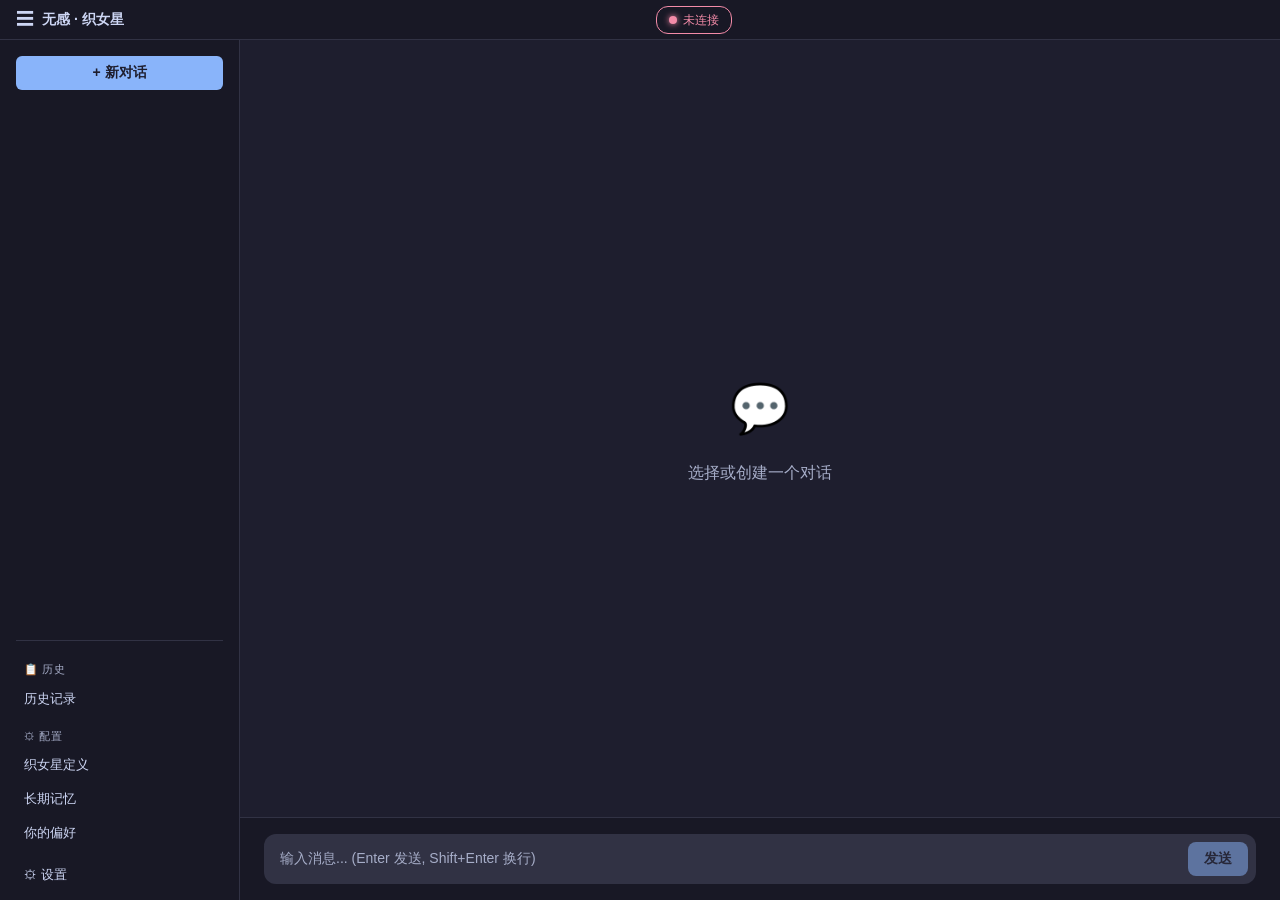
<file: src/Agent.GUI/wwwroot/index.html>
<!DOCTYPE html>
<html lang="zh-CN">
<head>
    <meta charset="utf-8" />
    <meta name="viewport" content="width=device-width, initial-scale=1.0" />
    <title>无感 · 织女星</title>
    <link href="css/app.css" rel="stylesheet" />
    <script src="js/ws-client.js"></script>
</head>
<body>
    <div class="app-container">
        <!-- 顶栏状态指示器 -->
        <header class="status-bar">
            <div class="status-bar-left">
                <span class="app-logo">☰</span>
                <span class="app-title">无感 · 织女星</span>
            </div>
            <div class="status-bar-center">
                <!-- Host 连接状态 -->
                <span class="status-indicator" id="host-status">
                    <span class="status-dot" id="host-dot"></span>
                    <span id="host-status-text">连接中...</span>
                </span>
            </div>
            <div class="status-bar-right">
                <span class="save-status" id="save-status"></span>
            </div>
        </header>

        <!-- 主体区域 -->
        <div class="main-content">
            <!-- 侧边栏 -->
            <aside class="sidebar">
                <button class="btn-new-chat" onclick="createNewSession()">
                    + 新对话
                </button>
                
                <div class="session-list" id="session-list">
                    <!-- 会话列表动态填充 -->
                </div>
                
                <div class="sidebar-divider"></div>
                
                <div class="sidebar-nav">
                    <div class="nav-section">
                        <span class="nav-section-title">📋 历史</span>
                        <button class="nav-item" data-view="history" onclick="switchView('history')">
                            历史记录
                        </button>
                    </div>
                    
                    <div class="nav-section">
                        <span class="nav-section-title">⚙ 配置</span>
                        <button class="nav-item" data-view="agent" onclick="switchView('agent')">
                            织女星定义
                        </button>
                        <button class="nav-item" data-view="memory" onclick="switchView('memory')">
                            长期记忆
                        </button>
                        <button class="nav-item" data-view="user" onclick="switchView('user')">
                            你的偏好
                        </button>
                    </div>
                    
                    <button class="nav-item" data-view="settings" onclick="switchView('settings')">
                        ⚙ 设置
                    </button>
                </div>
            </aside>

            <!-- 内容区域 -->
            <main class="content-area" id="content-area">
                <!-- 对话视图 (默认) -->
                <div class="chat-container" id="view-chat">
                    <div class="chat-messages" id="chat-messages">
                        <div class="empty-state">
                            <div class="empty-state-icon">💬</div>
                            <div class="empty-state-text">选择或创建一个对话</div>
                        </div>
                    </div>
                    <div class="chat-input-area">
                        <div class="chat-input-wrapper">
                            <textarea class="chat-input" id="chat-input" 
                                      placeholder="输入消息... (Enter 发送, Shift+Enter 换行)" 
                                      rows="1"
                                      onkeydown="handleInputKeydown(event)"></textarea>
                            <button class="btn-send" id="btn-send" onclick="sendMessage()" disabled>
                                发送
                            </button>
                            <button class="btn-cancel" id="btn-cancel" onclick="cancelTask()" style="display:none">
                                取消
                            </button>
                        </div>
                    </div>
                </div>

                <!-- 编辑器视图 -->
                <div class="editor-container" id="view-editor" style="display:none">
                    <div class="editor-pane">
                        <div class="editor-header">编辑</div>
                        <div class="editor-content">
                            <textarea class="editor-textarea" id="editor-textarea" 
                                      oninput="updatePreview()"></textarea>
                        </div>
                    </div>
                    <div class="editor-pane">
                        <div class="editor-header">预览</div>
                        <div class="editor-content">
                            <div class="preview-content" id="preview-content"></div>
                        </div>
                    </div>
                </div>

                <!-- 设置视图 -->
                <div class="settings-container" id="view-settings" style="display:none">
                    <h2 style="margin-bottom: 24px;">⚙ 设置</h2>
                    
                    <div class="settings-section">
                        <div class="settings-section-title">API 配置</div>
                        
                        <div class="settings-row">
                            <span class="settings-label">当前使用:</span>
                            <select class="settings-input" id="provider-select" onchange="switchProvider()">
                                <option value="mimo">MiMo API (小米 API)</option>
                                <option value="mimo-token-plan">MiMo Token Plan (小米订阅 API)</option>
                                <option value="deepseek">DeepSeek API (深度求索 API)</option>
                            </select>
                        </div>

                        <div id="provider-configs">
                            <!-- 提供商配置动态填充 -->
                        </div>
                    </div>

                    <div class="settings-section">
                        <div class="settings-section-title">模型选择</div>
                        
                        <div class="settings-row">
                            <span class="settings-label">当前模型:</span>
                            <select class="settings-input" id="model-select" onchange="switchModel()">
                                <!-- 模型选项动态填充 -->
                            </select>
                        </div>
                    </div>
                </div>

                <!-- 历史视图 -->
                <div id="view-history" style="display:none; padding: 24px;">
                    <h2 style="margin-bottom: 24px;">📋 历史记录</h2>
                    <input type="text" class="settings-input" placeholder="搜索历史对话..." 
                           style="width: 100%; margin-bottom: 12px;" id="history-search"
                           oninput="searchHistory()">
                    <div class="history-toolbar">
                        <button class="btn-action btn-sm" onclick="toggleSelectAllHistory()">全选</button>
                        <button class="btn-action btn-sm" id="btn-batch-delete" onclick="batchDeleteHistory()" disabled>批量删除</button>
                    </div>
                    <div id="history-list"></div>
                </div>
            </main>
        </div>
    </div>

    <script src="js/app.js"></script>
</body>
</html>
</file>
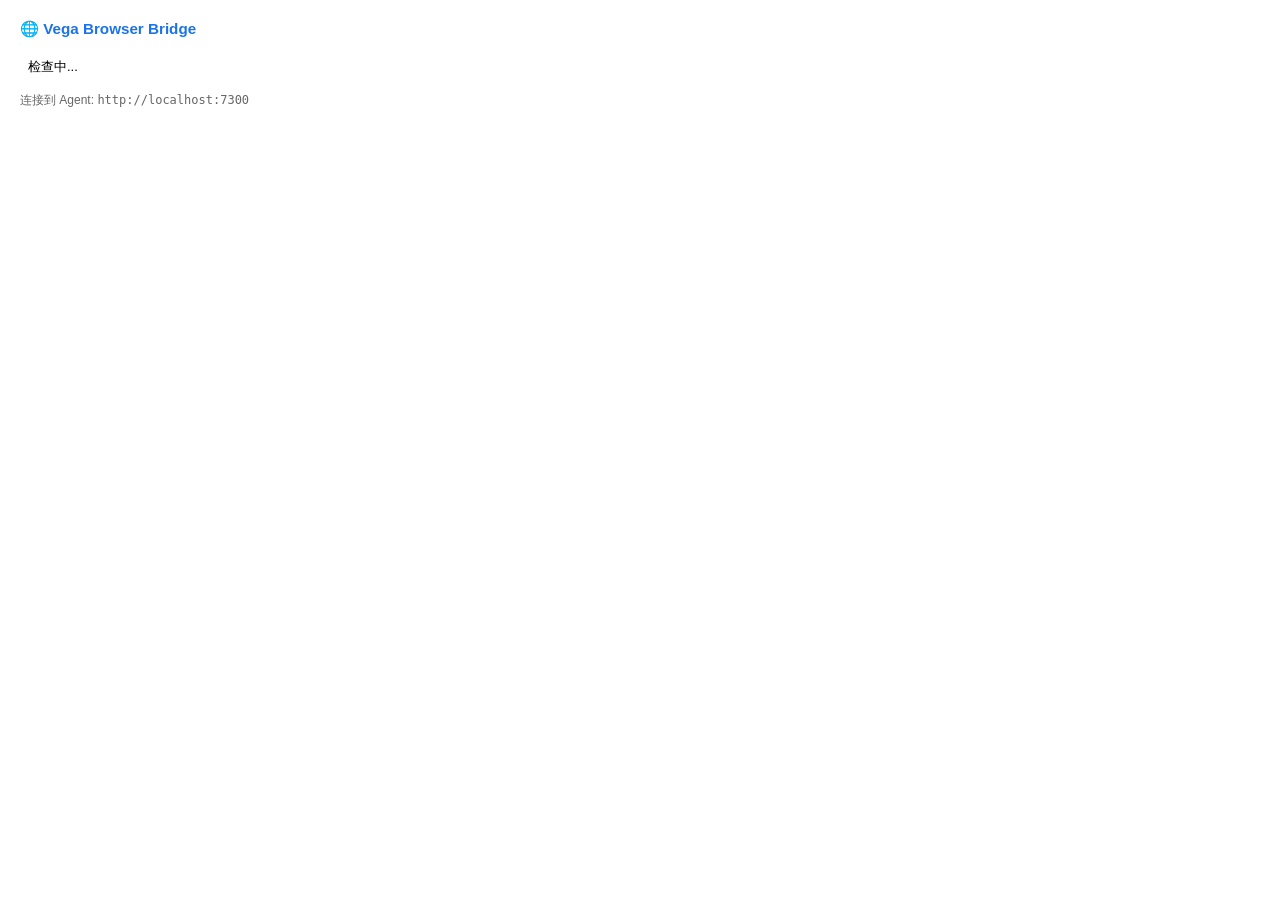
<file: tools/browser-extension/extension/popup.html>
<!DOCTYPE html>
<html>
<head>
  <meta charset="utf-8">
  <style>
    body { width: 300px; padding: 12px; font-family: 'Segoe UI', sans-serif; font-size: 13px; }
    h3 { margin: 0 0 12px; color: #1a73e8; }
    .status { padding: 8px; border-radius: 6px; margin-bottom: 8px; }
    .connected { background: #e8f5e9; color: #2e7d32; }
    .disconnected { background: #fce4ec; color: #c62828; }
    .polling { background: #fff3e0; color: #e65100; }
    .info { color: #666; font-size: 12px; margin-top: 8px; }
  </style>
</head>
<body>
  <h3>🌐 Vega Browser Bridge</h3>
  <div id="status" class="status">检查中...</div>
  <div class="info">连接到 Agent: <code>http://localhost:7300</code></div>
  <script src="popup.js"></script>
</body>
</html>
</file>
<file: src/Agent.GUI/wwwroot/css/app.css>
/* ============================================================================
 * 无感 · 织女星 — 全局样式
 * 深色主题配色方案
 * ============================================================================ */

:root {
    /* 配色方案 */
    --bg-primary: #1e1e2e;      /* 主背景 (深色) */
    --bg-secondary: #181825;    /* 侧边栏 */
    --bg-tertiary: #313244;     /* 卡片/输入框 */
    --text-primary: #cdd6f4;    /* 主文字 */
    --text-secondary: #a6adc8;  /* 次要文字 */
    --accent: #89b4fa;          /* 强调色 (蓝) */
    --success: #a6e3a1;         /* 成功 (绿) */
    --error: #f38ba8;           /* 错误 (红) */
    --warning: #f9e2af;         /* 警告 (黄) */

    /* 字体 */
    --font-sans: "Inter", "Microsoft YaHei", sans-serif;
    --font-mono: "JetBrains Mono", "Cascadia Code", monospace;

    /* 间距 */
    --spacing-xs: 4px;
    --spacing-sm: 8px;
    --spacing-md: 16px;
    --spacing-lg: 24px;
    --spacing-xl: 32px;
}

* {
    margin: 0;
    padding: 0;
    box-sizing: border-box;
}

body {
    font-family: var(--font-sans);
    background-color: var(--bg-primary);
    color: var(--text-primary);
    line-height: 1.5;
    -webkit-font-smoothing: antialiased;
}

/* ============================================================================
 * 布局
 * ============================================================================ */

.app-container {
    display: flex;
    flex-direction: column;
    height: 100vh;
    overflow: hidden;
}

.main-content {
    display: flex;
    flex: 1;
    overflow: hidden;
}

/* ============================================================================
 * 状态栏
 * ============================================================================ */

.status-bar {
    display: flex;
    align-items: center;
    justify-content: space-between;
    height: 40px;
    padding: 0 var(--spacing-md);
    background-color: var(--bg-secondary);
    border-bottom: 1px solid var(--bg-tertiary);
}

.status-bar-left {
    display: flex;
    align-items: center;
    gap: var(--spacing-sm);
}

.app-logo {
    font-size: 18px;
}

.app-title {
    font-weight: 600;
    font-size: 14px;
}

.status-bar-center {
    display: flex;
    align-items: center;
    gap: var(--spacing-md);
}

.status-indicator {
    font-size: 12px;
    padding: var(--spacing-xs) var(--spacing-sm);
    border-radius: 4px;
    background: none;
    border: 1px solid var(--bg-tertiary);
    color: var(--text-secondary);
    cursor: default;
}

.status-indicator.status-ok {
    color: var(--success);
    border-color: var(--success);
}

.status-indicator.status-running {
    color: var(--success);
    border-color: var(--success);
}

.status-indicator.status-starting {
    color: var(--warning);
    border-color: var(--warning);
}

.status-indicator.status-off {
    color: var(--text-secondary);
    border-color: var(--bg-tertiary);
}

.status-indicator.status-warning {
    color: var(--warning);
    border-color: var(--warning);
}

button.status-indicator {
    cursor: pointer;
}

button.status-indicator:hover {
    background-color: var(--bg-tertiary);
}

/* Host 连接状态 */
#host-status {
    display: inline-flex;
    align-items: center;
    gap: 6px;
    font-size: 12px;
    padding: 4px 12px;
    border-radius: 12px;
    border: 1px solid var(--bg-tertiary);
    color: var(--text-secondary);
}

#host-status.connected {
    color: var(--success);
    border-color: var(--success);
}

#host-status.disconnected {
    color: var(--error);
    border-color: var(--error);
}

.status-dot {
    display: inline-block;
    width: 8px;
    height: 8px;
    border-radius: 50%;
    background-color: var(--text-secondary);
}

#host-status.connected .status-dot {
    background-color: var(--success);
    box-shadow: 0 0 6px var(--success);
}

#host-status.disconnected .status-dot {
    background-color: var(--error);
    box-shadow: 0 0 6px var(--error);
}

.status-bar-right {
    display: flex;
    align-items: center;
    gap: var(--spacing-sm);
}

.save-status {
    font-size: 12px;
    color: var(--success);
}

/* ============================================================================
 * 侧边栏
 * ============================================================================ */

.sidebar {
    width: 240px;
    min-width: 200px;
    max-width: 400px;
    background-color: var(--bg-secondary);
    border-right: 1px solid var(--bg-tertiary);
    display: flex;
    flex-direction: column;
    overflow-y: auto;
}

.btn-new-chat {
    margin: var(--spacing-md);
    padding: var(--spacing-sm) var(--spacing-md);
    background-color: var(--accent);
    color: var(--bg-primary);
    border: none;
    border-radius: 6px;
    font-size: 14px;
    font-weight: 600;
    cursor: pointer;
    transition: opacity 0.2s;
}

.btn-new-chat:hover {
    opacity: 0.9;
}

.session-list {
    flex: 1;
    overflow-y: auto;
    padding: 0 var(--spacing-sm);
}

.session-item {
    display: flex;
    flex-direction: column;
    padding: var(--spacing-sm) var(--spacing-md);
    border-radius: 6px;
    cursor: pointer;
    transition: background-color 0.2s;
    margin-bottom: 2px;
}

.session-item:hover {
    background-color: var(--bg-tertiary);
}

.session-item.active {
    background-color: var(--bg-tertiary);
}

.session-title {
    font-size: 13px;
    white-space: nowrap;
    overflow: hidden;
    text-overflow: ellipsis;
}

.session-time {
    font-size: 11px;
    color: var(--text-secondary);
}

.sidebar-divider {
    height: 1px;
    background-color: var(--bg-tertiary);
    margin: var(--spacing-sm) var(--spacing-md);
}

.sidebar-nav {
    padding: var(--spacing-sm);
}

.nav-section {
    margin-bottom: var(--spacing-sm);
}

.nav-section-title {
    display: block;
    font-size: 11px;
    color: var(--text-secondary);
    padding: var(--spacing-xs) var(--spacing-md);
    text-transform: uppercase;
    letter-spacing: 0.5px;
}

.nav-item {
    display: block;
    width: 100%;
    padding: var(--spacing-sm) var(--spacing-md);
    background: none;
    border: none;
    color: var(--text-primary);
    font-size: 13px;
    text-align: left;
    cursor: pointer;
    border-radius: 6px;
    transition: background-color 0.2s;
}

.nav-item:hover {
    background-color: var(--bg-tertiary);
}

.nav-item.active {
    background-color: var(--bg-tertiary);
    color: var(--accent);
}

/* ============================================================================
 * 内容区域
 * ============================================================================ */

.content-area {
    flex: 1;
    overflow-y: auto;
    background-color: var(--bg-primary);
}

/* ============================================================================
 * 滚动条
 * ============================================================================ */

::-webkit-scrollbar {
    width: 6px;
}

::-webkit-scrollbar-track {
    background: transparent;
}

::-webkit-scrollbar-thumb {
    background-color: var(--bg-tertiary);
    border-radius: 3px;
}

::-webkit-scrollbar-thumb:hover {
    background-color: var(--text-secondary);
}

/* ============================================================================
 * 对话视图
 * ============================================================================ */

.chat-container {
    display: flex;
    flex-direction: column;
    height: 100%;
}

.chat-messages {
    flex: 1;
    overflow-y: auto;
    padding: var(--spacing-lg);
}

.message-bubble {
    max-width: 80%;
    margin-bottom: var(--spacing-md);
    padding: var(--spacing-md);
    border-radius: 12px;
    line-height: 1.6;
}

.message-bubble.user {
    margin-left: auto;
    background-color: var(--accent);
    color: var(--bg-primary);
    border-bottom-right-radius: 4px;
}

.message-bubble.assistant {
    margin-right: auto;
    background-color: var(--bg-tertiary);
    border-bottom-left-radius: 4px;
}

.message-bubble .timestamp {
    font-size: 11px;
    color: var(--text-secondary);
    margin-top: var(--spacing-xs);
}

.btn-collapse {
    background: none;
    border: none;
    color: var(--accent);
    font-size: 12px;
    cursor: pointer;
    padding: 2px 0;
    margin-top: var(--spacing-xs);
}

.btn-collapse:hover {
    text-decoration: underline;
}

.btn-retry {
    background: none;
    border: 1px solid var(--warning);
    color: var(--warning);
    font-size: 12px;
    cursor: pointer;
    padding: 4px 12px;
    border-radius: 4px;
    margin-top: var(--spacing-sm);
}

.btn-retry:hover {
    background-color: rgba(249, 226, 175, 0.1);
}

.btn-retry:disabled {
    opacity: 0.5;
    cursor: not-allowed;
}

.message-bubble.user .timestamp {
    color: rgba(0, 0, 0, 0.5);
}

/* ============================================================================
 * 输入区域
 * ============================================================================ */

.chat-input-area {
    padding: var(--spacing-md) var(--spacing-lg);
    border-top: 1px solid var(--bg-tertiary);
    background-color: var(--bg-secondary);
}

.chat-input-wrapper {
    display: flex;
    gap: var(--spacing-sm);
    background-color: var(--bg-tertiary);
    border-radius: 12px;
    padding: var(--spacing-sm);
}

.chat-input {
    flex: 1;
    background: none;
    border: none;
    color: var(--text-primary);
    font-size: 14px;
    font-family: var(--font-sans);
    resize: none;
    outline: none;
    padding: var(--spacing-sm);
}

.chat-input::placeholder {
    color: var(--text-secondary);
}

.btn-send {
    padding: var(--spacing-sm) var(--spacing-md);
    background-color: var(--accent);
    color: var(--bg-primary);
    border: none;
    border-radius: 8px;
    font-size: 14px;
    font-weight: 600;
    cursor: pointer;
    transition: opacity 0.2s;
}

.btn-send:hover {
    opacity: 0.9;
}

.btn-send:disabled {
    opacity: 0.5;
    cursor: not-allowed;
}

.btn-cancel {
    padding: var(--spacing-sm) var(--spacing-md);
    background-color: #dc3545;
    color: white;
    border: none;
    border-radius: 8px;
    font-size: 14px;
    font-weight: 600;
    cursor: pointer;
    transition: opacity 0.2s;
}

.btn-cancel:hover {
    opacity: 0.9;
}

/* ============================================================================
 * 编辑器视图
 * ============================================================================ */

.editor-container {
    display: flex;
    height: 100%;
}

.editor-pane {
    flex: 1;
    display: flex;
    flex-direction: column;
    border-right: 1px solid var(--bg-tertiary);
}

.editor-pane:last-child {
    border-right: none;
}

.editor-header {
    padding: var(--spacing-sm) var(--spacing-md);
    background-color: var(--bg-secondary);
    border-bottom: 1px solid var(--bg-tertiary);
    font-size: 13px;
    font-weight: 600;
}

.editor-content {
    flex: 1;
    overflow-y: auto;
    padding: var(--spacing-md);
}

.editor-textarea {
    width: 100%;
    height: 100%;
    background: none;
    border: none;
    color: var(--text-primary);
    font-family: var(--font-mono);
    font-size: 14px;
    line-height: 1.6;
    resize: none;
    outline: none;
}

.preview-content {
    font-size: 14px;
    line-height: 1.6;
}

.preview-content h1,
.preview-content h2,
.preview-content h3 {
    margin-top: var(--spacing-md);
    margin-bottom: var(--spacing-sm);
}

.preview-content p {
    margin-bottom: var(--spacing-sm);
}

.preview-content code {
    background-color: var(--bg-tertiary);
    padding: 2px 6px;
    border-radius: 4px;
    font-family: var(--font-mono);
    font-size: 13px;
}

.preview-content pre {
    background-color: var(--bg-tertiary);
    padding: var(--spacing-md);
    border-radius: 8px;
    overflow-x: auto;
    margin-bottom: var(--spacing-md);
}

.preview-content pre code {
    background: none;
    padding: 0;
}

/* ============================================================================
 * 设置视图
 * ============================================================================ */

.settings-container {
    max-width: 800px;
    margin: 0 auto;
    padding: var(--spacing-xl);
}

.settings-section {
    background-color: var(--bg-secondary);
    border-radius: 12px;
    padding: var(--spacing-lg);
    margin-bottom: var(--spacing-lg);
}

.settings-section-title {
    font-size: 16px;
    font-weight: 600;
    margin-bottom: var(--spacing-md);
}

.settings-row {
    display: flex;
    align-items: center;
    gap: var(--spacing-md);
    margin-bottom: var(--spacing-md);
}

.settings-label {
    width: 120px;
    font-size: 13px;
    color: var(--text-secondary);
}

.settings-input {
    flex: 1;
    padding: var(--spacing-sm) var(--spacing-md);
    background-color: var(--bg-tertiary);
    border: 1px solid transparent;
    border-radius: 6px;
    color: var(--text-primary);
    font-size: 14px;
    outline: none;
    transition: border-color 0.2s;
}

.settings-input:focus {
    border-color: var(--accent);
}

.settings-input[type="password"] {
    font-family: var(--font-mono);
}

.btn-action {
    padding: var(--spacing-sm) var(--spacing-md);
    background-color: var(--bg-tertiary);
    color: var(--text-primary);
    border: 1px solid transparent;
    border-radius: 6px;
    font-size: 13px;
    cursor: pointer;
    transition: all 0.2s;
}

.btn-action:hover {
    border-color: var(--accent);
}

.btn-sm {
    padding: 2px 8px;
    font-size: 12px;
}

.btn-primary {
    background-color: var(--accent);
    color: var(--bg-primary);
}

.btn-primary:hover {
    opacity: 0.9;
}

/* ============================================================================
 * 空状态
 * ============================================================================ */

.empty-state {
    display: flex;
    flex-direction: column;
    align-items: center;
    justify-content: center;
    height: 100%;
    color: var(--text-secondary);
}

.empty-state-icon {
    font-size: 48px;
    margin-bottom: var(--spacing-md);
}

.empty-state-text {
    font-size: 16px;
}

/* ============================================================================
 * 网络警告
 * ============================================================================ */

.network-warning {
    background-color: var(--error);
    color: var(--bg-primary);
    text-align: center;
    padding: 6px;
    font-size: 13px;
    font-weight: 600;
}

/* ============================================================================
 * 历史记录
 * ============================================================================ */

.history-item {
    display: flex;
    align-items: center;
    gap: 12px;
    background: var(--bg-secondary);
    border-radius: 8px;
    padding: 16px;
    margin-bottom: 8px;
}

.history-item-content {
    flex: 1;
    cursor: pointer;
}

.history-checkbox {
    accent-color: var(--accent);
    width: 16px;
    height: 16px;
    cursor: pointer;
}

.history-item-actions {
    display: flex;
    gap: 4px;
}

.history-toolbar {
    display: flex;
    gap: 8px;
    margin-bottom: 12px;
    align-items: center;
}

/* ============================================================================
 * 语法高亮 (编辑器)
 * ============================================================================ */

.preview-content h1 { font-size: 1.5em; border-bottom: 1px solid var(--bg-tertiary); padding-bottom: 8px; }
.preview-content h2 { font-size: 1.3em; border-bottom: 1px solid var(--bg-tertiary); padding-bottom: 6px; }
.preview-content h3 { font-size: 1.1em; }
.preview-content ul, .preview-content ol { padding-left: 24px; margin: 8px 0; }
.preview-content li { margin: 4px 0; }
.preview-content blockquote {
    border-left: 3px solid var(--accent);
    padding-left: 12px;
    margin: 8px 0;
    color: var(--text-secondary);
}
.preview-content table {
    border-collapse: collapse;
    width: 100%;
    margin: 8px 0;
}
.preview-content th, .preview-content td {
    border: 1px solid var(--bg-tertiary);
    padding: 8px 12px;
    text-align: left;
}
.preview-content th {
    background-color: var(--bg-tertiary);
    font-weight: 600;
}
.preview-content hr {
    border: none;
    border-top: 1px solid var(--bg-tertiary);
    margin: 16px 0;
}

/* ============================================================================
 * IVega 模态窗口
 * ============================================================================ */

.modal-overlay {
    position: fixed;
    top: 0;
    left: 0;
    right: 0;
    bottom: 0;
    background: rgba(0, 0, 0, 0.6);
    display: flex;
    align-items: center;
    justify-content: center;
    z-index: 1000;
    backdrop-filter: blur(4px);
}

.modal-content {
    background: var(--bg-secondary);
    border-radius: 12px;
    width: 480px;
    max-width: 90vw;
    box-shadow: 0 8px 32px rgba(0, 0, 0, 0.4);
    border: 1px solid var(--bg-tertiary);
    overflow: hidden;
}

.modal-header {
    display: flex;
    justify-content: space-between;
    align-items: center;
    padding: 16px 20px;
    border-bottom: 1px solid var(--bg-tertiary);
}

.modal-header h3 {
    margin: 0;
    font-size: 16px;
    color: var(--text-primary);
}

.modal-close {
    background: none;
    border: none;
    color: var(--text-secondary);
    font-size: 18px;
    cursor: pointer;
    padding: 4px 8px;
    border-radius: 4px;
}

.modal-close:hover {
    background: var(--bg-tertiary);
    color: var(--text-primary);
}

.modal-body {
    padding: 20px;
}

.ivega-description {
    background: var(--bg-tertiary);
    border-radius: 8px;
    padding: 14px;
    margin-bottom: 16px;
    font-size: 13px;
    line-height: 1.6;
}

.ivega-description p {
    margin: 0 0 8px 0;
    color: var(--text-primary);
}

.ivega-description ul {
    margin: 0;
    padding-left: 20px;
    color: var(--text-secondary);
}

.ivega-description li {
    margin: 4px 0;
}

.ivega-status-panel {
    background: var(--bg-primary);
    border-radius: 8px;
    padding: 12px;
    border: 1px solid var(--bg-tertiary);
}

.status-row {
    display: flex;
    justify-content: space-between;
    align-items: center;
    padding: 8px 4px;
    border-bottom: 1px solid var(--bg-tertiary);
}

.status-row:last-child {
    border-bottom: none;
}

.status-label {
    color: var(--text-secondary);
    font-size: 13px;
}

.status-value {
    font-size: 13px;
    font-weight: 500;
}

.status-value.ok {
    color: var(--success);
}

.status-value.error {
    color: var(--error);
}

.status-value.warning {
    color: var(--warning);
}

.status-value.pending {
    color: var(--text-secondary);
}

.modal-footer {
    display: flex;
    gap: 10px;
    padding: 16px 20px;
    border-top: 1px solid var(--bg-tertiary);
    justify-content: flex-end;
}

.btn-action.btn-success {
    background-color: var(--success);
    color: var(--bg-primary);
}

.btn-action.btn-success:hover {
    opacity: 0.9;
}

.btn-action.btn-warning {
    background-color: var(--warning);
    color: var(--bg-primary);
}

.btn-action.btn-warning:hover {
    opacity: 0.9;
}

.btn-action.btn-danger {
    background-color: var(--error);
    color: var(--bg-primary);
}

.btn-action.btn-danger:hover {
    opacity: 0.9;
}
</file>
